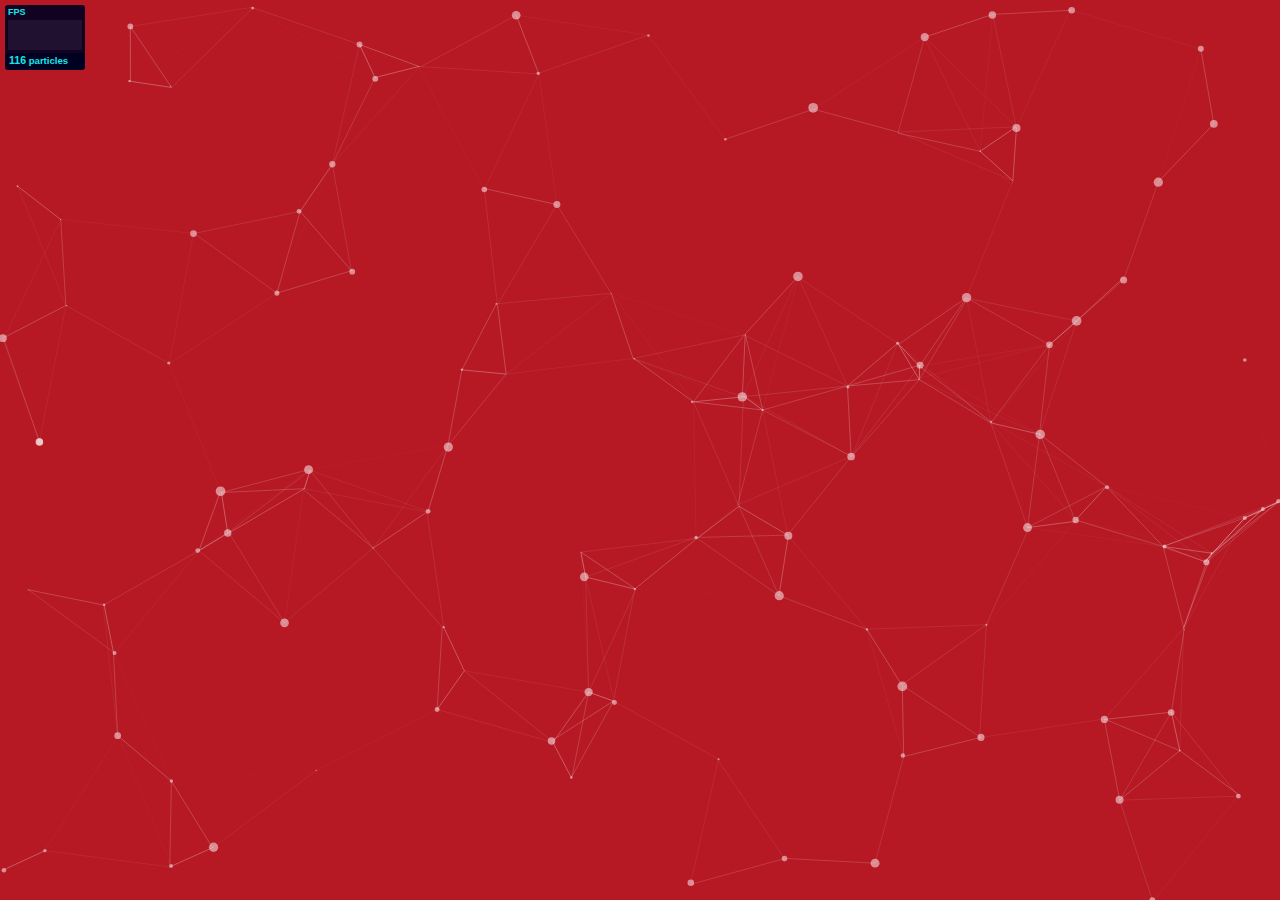
<file: static/js/particle_lib/demo/index.html>
<!DOCTYPE html>
<html lang="en">
<head>
  <meta charset="utf-8">
  <title>particles.js</title>
  <meta name="description" content="particles.js is a lightweight JavaScript library for creating particles.">
  <meta name="author" content="Vincent Garreau" />
  <meta name="viewport" content="width=device-width, initial-scale=1.0, minimum-scale=1.0, maximum-scale=1.0, user-scalable=no">
  <link rel="stylesheet" media="screen" href="css/style.css">
</head>
<body>

<!-- count particles -->
<div class="count-particles">
  <span class="js-count-particles">--</span> particles
</div>

<!-- particles.js container -->
<div id="particles-js"></div>

<!-- scripts -->
<script src="../particles.js"></script>
<script src="js/app.js"></script>

<!-- stats.js -->
<script src="js/lib/stats.js"></script>
<script>
  var count_particles, stats, update;
  stats = new Stats;
  stats.setMode(0);
  stats.domElement.style.position = 'absolute';
  stats.domElement.style.left = '0px';
  stats.domElement.style.top = '0px';
  document.body.appendChild(stats.domElement);
  count_particles = document.querySelector('.js-count-particles');
  update = function() {
    stats.begin();
    stats.end();
    if (window.pJSDom[0].pJS.particles && window.pJSDom[0].pJS.particles.array) {
      count_particles.innerText = window.pJSDom[0].pJS.particles.array.length;
    }
    requestAnimationFrame(update);
  };
  requestAnimationFrame(update);
</script>

</body>
</html>
</file>
<file: static/js/particle_lib/demo/css/style.css>
/* =============================================================================
   HTML5 CSS Reset Minified - Eric Meyer
   ========================================================================== */

html,body,div,span,object,iframe,h1,h2,h3,h4,h5,h6,p,blockquote,pre,abbr,address,cite,code,del,dfn,em,img,ins,kbd,q,samp,small,strong,sub,sup,var,b,i,dl,dt,dd,ol,ul,li,fieldset,form,label,legend,table,caption,tbody,tfoot,thead,tr,th,td,article,aside,canvas,details,figcaption,figure,footer,header,hgroup,menu,nav,section,summary,time,mark,audio,video{margin:0;padding:0;border:0;outline:0;font-size:100%;vertical-align:baseline;background:transparent}
body{line-height:1}
article,aside,details,figcaption,figure,footer,header,hgroup,menu,nav,section{display:block}
nav ul{list-style:none}
blockquote,q{quotes:none}
blockquote:before,blockquote:after,q:before,q:after{content:none}
a{margin:0;padding:0;font-size:100%;vertical-align:baseline;background:transparent;text-decoration:none}
mark{background-color:#ff9;color:#000;font-style:italic;font-weight:bold}
del{text-decoration:line-through}
abbr[title],dfn[title]{border-bottom:1px dotted;cursor:help}
table{border-collapse:collapse;border-spacing:0}
hr{display:block;height:1px;border:0;border-top:1px solid #ccc;margin:1em 0;padding:0}
input,select{vertical-align:middle}
li{list-style:none}


/* =============================================================================
   My CSS
   ========================================================================== */

/* ---- base ---- */

html,body{ 
	width:100%;
	height:100%;
	background:#111;
}

html{
  -webkit-tap-highlight-color: rgba(0, 0, 0, 0);
}

body{
  font:normal 75% Arial, Helvetica, sans-serif;
}

canvas{
  display:block;
  vertical-align:bottom;
}


/* ---- stats.js ---- */

.count-particles{
  background: #000022;
  position: absolute;
  top: 48px;
  left: 0;
  width: 80px;
  color: #13E8E9;
  font-size: .8em;
  text-align: left;
  text-indent: 4px;
  line-height: 14px;
  padding-bottom: 2px;
  font-family: Helvetica, Arial, sans-serif;
  font-weight: bold;
}

.js-count-particles{
  font-size: 1.1em;
}

#stats,
.count-particles{
  -webkit-user-select: none;
  margin-top: 5px;
  margin-left: 5px;
}

#stats{
  border-radius: 3px 3px 0 0;
  overflow: hidden;
}

.count-particles{
  border-radius: 0 0 3px 3px;
}


/* ---- particles.js container ---- */

#particles-js{
  width: 100%;
  height: 100%;
  background-color: #b61924;
  background-image: url('');
  background-size: cover;
  background-position: 50% 50%;
  background-repeat: no-repeat;
}
</file>
